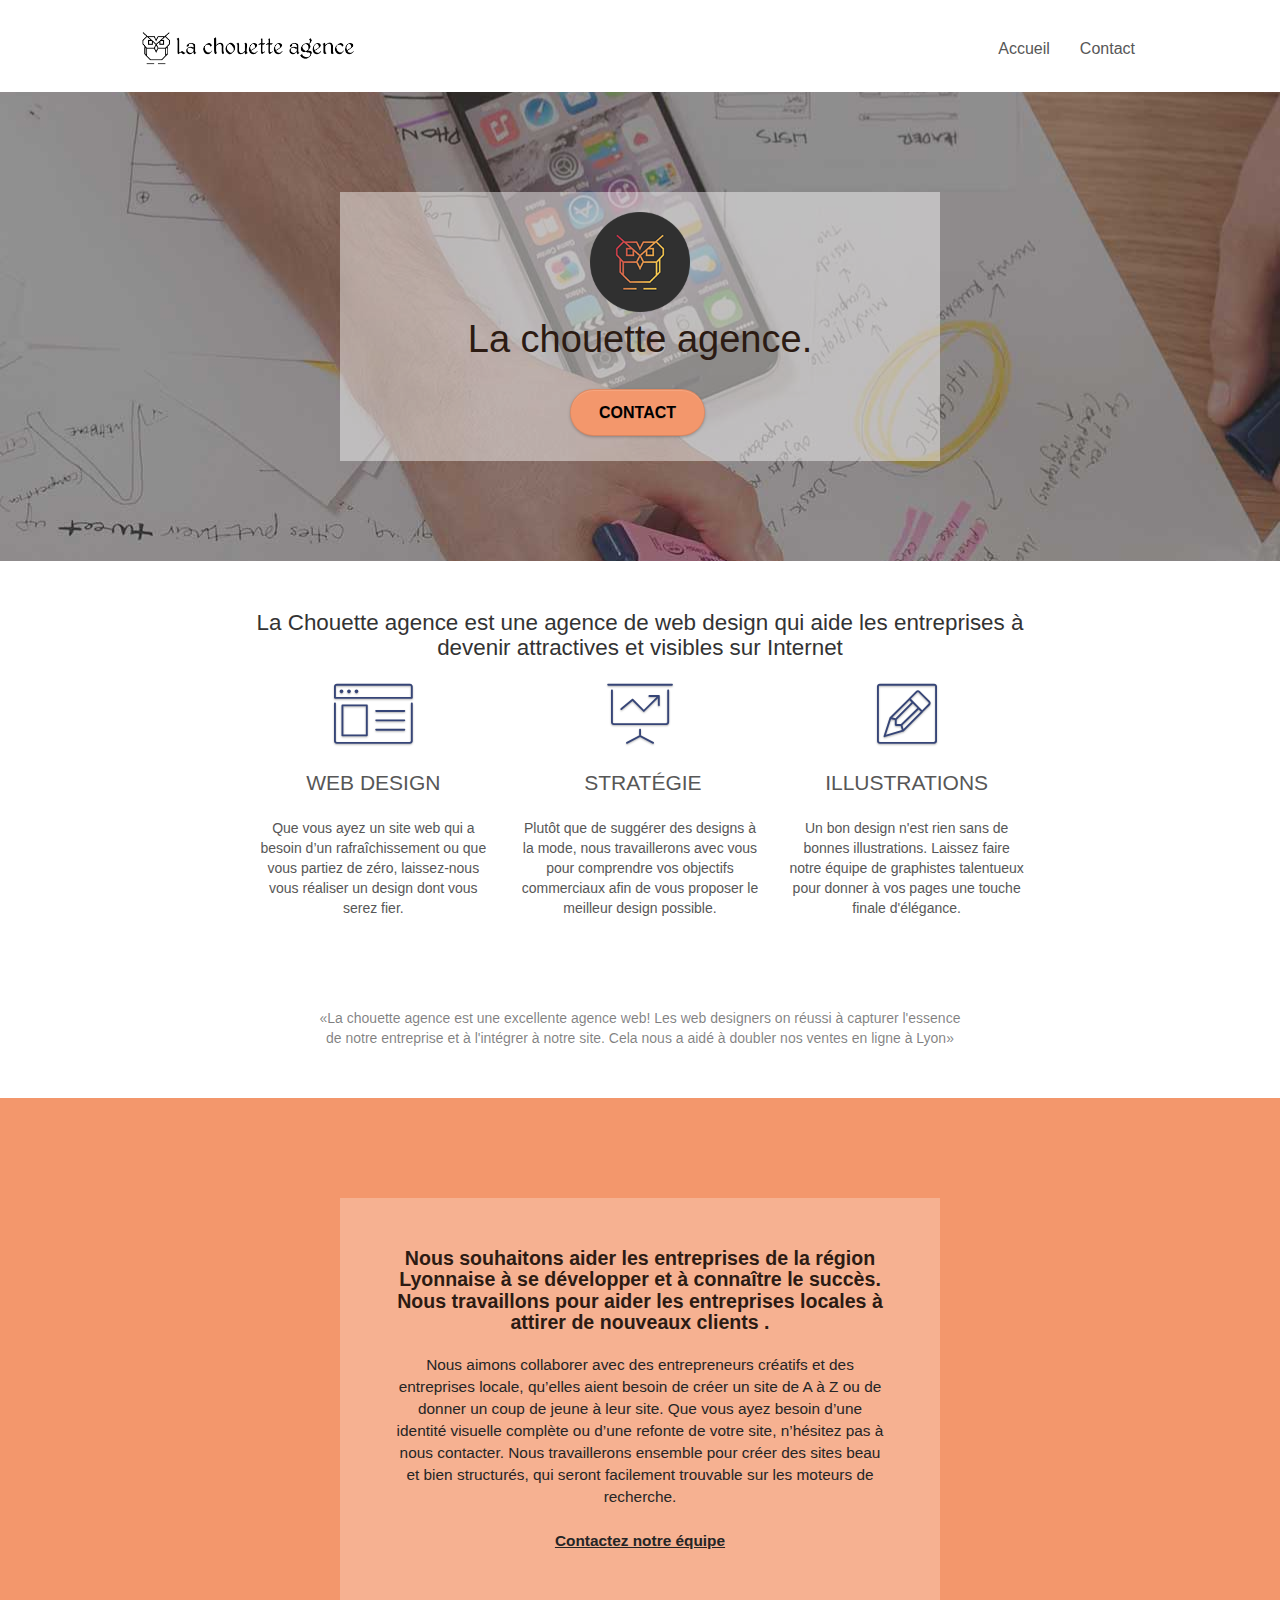
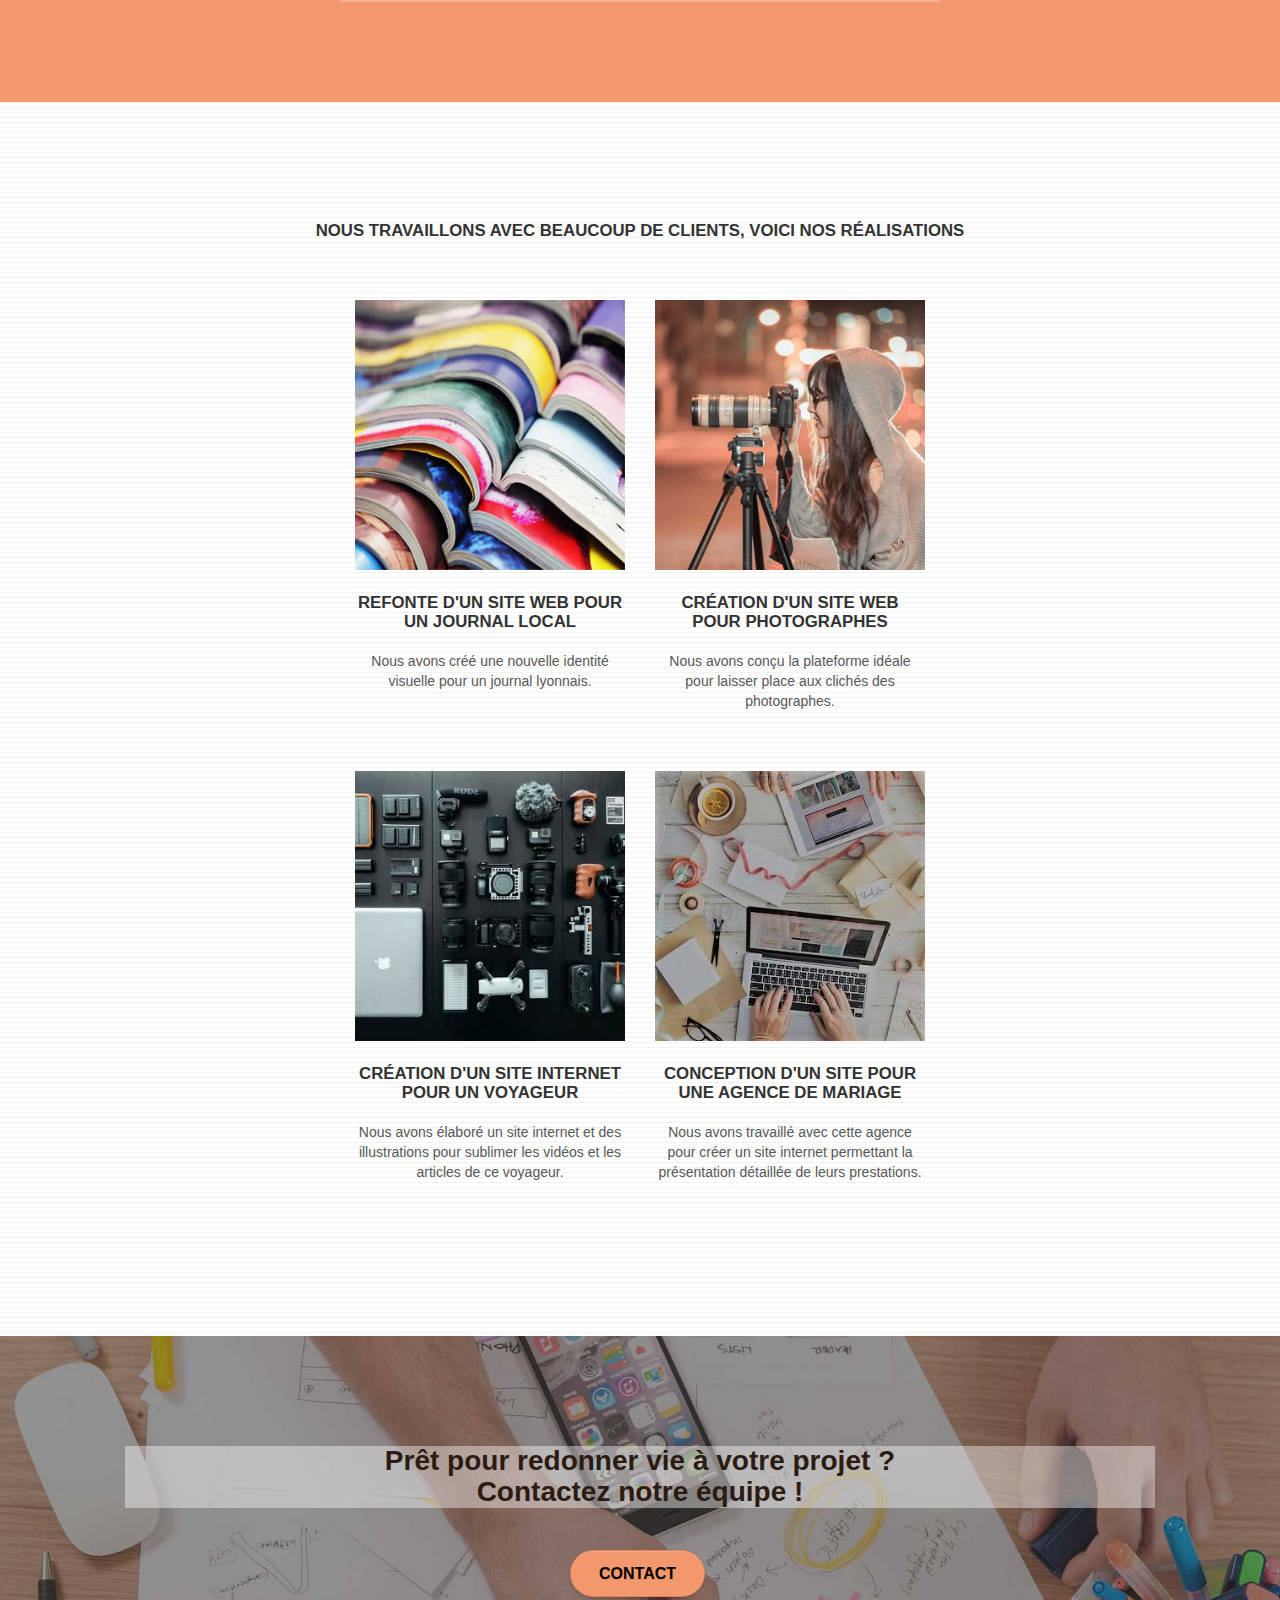
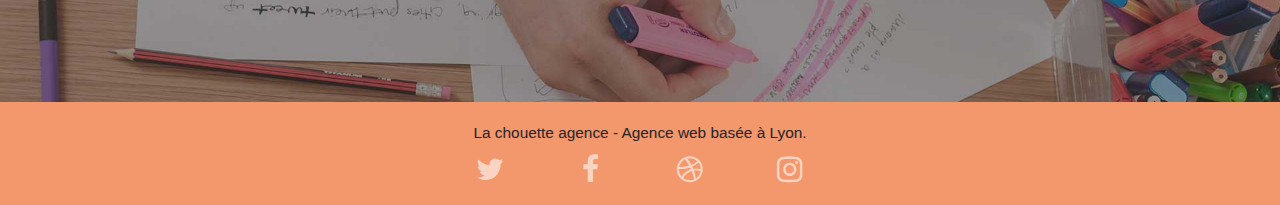
<file: index.html>
<!doctype html>
<html lang="fr">
<head>
    <meta charset="utf-8">
    <meta name="description" content="La Chouette Agence est une agende de web design lyonnaise qui aide les entreprises à devenir attractives et visibles sur internet. Que ce soit pour créer un site de A à Z ou raffraichir votre site, nous sommes là pour vous.">
    <meta name="viewport" content="width=device-width, initial-scale=1.0, viewport-fit=cover">
    <link rel="shortcut icon" type="image/png" href="favicon.jpg">
    
	<link rel="stylesheet" type="text/css" href="./css/bootstrap.css">
	<link rel="stylesheet" type="text/css" href="style.css">
	<link rel="stylesheet" type="text/css" href="./css/font-awesome.css">
	<link rel="stylesheet" type="text/css" href="./css/et-line.css">

    <title>La Chouette agence, agence de web design à Lyon</title>

    
<!-- Analytics -->
 
<!-- Analytics END -->
    
</head>
<body>
<!-- Principal conteneur -->
<div class="page-container">
    
<!-- bloc-0 -->
<header class="bloc bgc-white l-bloc " id="bloc-0">
	<div class="container bloc-sm">

		<nav class="navbar row">
			<div class="navbar-header">
				<a class="navbar-brand" href="index.html"><img src="img/la-chouette-agence.png" alt="page d'accueil de La Chouette Agence" height="40" /></a>
				<button id="nav-toggle" type="button" class="ui-navbar-toggle navbar-toggle" data-toggle="collapse" data-target=".navbar-1">
					<span class="sr-only">Toggle navigation</span><span class="icon-bar"></span><span class="icon-bar"></span><span class="icon-bar"></span>
				</button>
			</div>
			<div class="collapse navbar-collapse navbar-1 special-dropdown-nav">
				<ul class="site-navigation nav navbar-nav">
					<li>
						<a href="index.html">Accueil</a>
					</li>
					<li>
						<a href="Contact.html">Contact</a>
					</li>
				</ul>
			</div>
		</nav>
	</div>
</header>
<!-- bloc-0 END -->

<!-- bloc-1-presentation -->
<section class="bloc bgc-dark-slate-blue bg-banniere d-bloc bg-t-edge bloc-bg-texture texture-paper b-parallax" id="bloc-1-hero">
	<div class="container bloc-lg">
		<div class="row tight-width-whitespace">
			<div class="col-sm-12">
				<img src="img/logo.png" class="center-block image-resize-mode" width="100" alt="logo de la chouette agence" />
				<div class="text-center hero-bloc-text tc-white ">
					La chouette agence.
				</div>
				<div class="text-center">
					<a href="Contact.html" class="btn btn-lg btn-clean btn-rd cta-hero btn-atomic-tangerine" id="cta-hero">Contact</a>
				</div>
			</div>
		</div>
	</div>
</section>
<!-- bloc-1-presentation END -->

<!-- bloc-2-services -->
<section class="bloc bgc-white l-bloc" id="bloc-2-services">
	<div class="container bloc-md">
		<div class="row">
			<div class="col-sm-12 text-center">
				<h1>La Chouette agence est une agence de web design qui aide les entreprises à devenir attractives et visibles sur Internet</h1>
			</div>
		</div>
		<div class="row voffset-lg med-width-whitespace">
			<div class="col-sm-4">
				<div class="text-center">
					<span class="et-icon-browser sm-shadow icon-dark-slate-blue icons icon-lg"></span>
				</div>
				<h2 class="mg-md text-center">
					Web design
				</h2>
				<p class="text-center ">
					Que vous ayez un site web qui a besoin d&rsquo;un rafraîchissement ou que vous partiez de zéro, laissez-nous vous réaliser un design dont vous serez fier.
				</p>
			</div>
			<div class="col-sm-4">
				<div class="text-center">
					<span class="et-icon-presentation sm-shadow icon-dark-slate-blue icons icon-lg"></span>
				</div>
				<h2 class="mg-md text-center">
					&nbsp;Stratégie
				</h2>
				<p class="text-center ">
					Plutôt que de suggérer des designs à la mode, nous travaillerons avec vous pour comprendre vos objectifs commerciaux afin de vous proposer le meilleur design possible.<br>
				</p>
			</div>
			<div class="col-sm-4">
				<div class="text-center">
					<span class="et-icon-edit sm-shadow icon-dark-slate-blue icons icon-lg"></span>
				</div>
				<h2 class="mg-md text-center">
					Illustrations
				</h2>
				<p class="text-center ">
					Un bon design n'est rien sans de bonnes illustrations. Laissez faire notre équipe de graphistes talentueux pour donner à vos pages une touche finale d'élégance.
				</p>
			</div>
		</div>
		<div class="row voffset-lg voffset">
			<div class="col-xs-12 col-md-8 col-md-offset-2 text-center">
				<q>La chouette agence est une excellente agence web! Les web designers on réussi à capturer l'essence de notre entreprise et à l'intégrer à notre site. Cela nous a aidé à doubler nos ventes en ligne à Lyon</q>
			</div>
		</div>
	</div>
</section>
<!-- bloc-2-services END -->

<!-- bloc-3-what-i-do -->
<section class="bloc tc-white bgc-atomic-tangerine bg-presentation d-bloc bloc-bg-texture texture-paper b-parallax" id="bloc-3-what-i-do">
	<div class="container bloc-lg">
		<div class="row tight-width-whitespace black-background">
			<div class="col-sm-12">
				<h3 class="mg-md text-center tc-white">
					Nous souhaitons aider les entreprises de la région Lyonnaise à se développer et à connaître le succès. Nous travaillons pour aider les entreprises locales à attirer de nouveaux clients .<br>
				</h3>
				<p class="text-center white">
					Nous aimons collaborer avec des entrepreneurs créatifs et des entreprises locale, qu’elles aient besoin de créer un site de A à Z ou de donner un coup de jeune à leur site. Que vous ayez besoin d’une identité visuelle complète ou d’une refonte de votre site, n’hésitez pas à nous contacter. Nous travaillerons ensemble pour créer des sites beau et bien structurés, qui seront facilement trouvable sur les moteurs de recherche. <br><br><a class="ltc-white bold-link" href="Contact.html">Contactez notre équipe</a><br>
				</p>
			</div>
		</div>
	</div>
</section>
<!-- bloc-3-what-i-do END -->

<!-- bloc-4-portfolio -->
<section class="bloc bgc-white bg-lines-h2-bg bg-repeat l-bloc" id="bloc-4-portfolio">
	<div class="container bloc-lg">
		<div class="row">
			<div class="col-sm-12 text-center">
				<h3>Nous travaillons avec beaucoup de clients, voici nos réalisations</h3>
			</div>
		</div>
		<div class="row tight-width-whitespace portfolio-row">
			<div class="col-sm-6">
				<a href="#" data-lightbox="img/1.jpg" data-gallery-id="gallery-1" data-caption="Refonte d'un site web pour un journal local" data-frame="snapshot-lb"><img src="img/photo_journal-local.jpg" alt="photo illustrant la refonte d'un site web pour journal" class="img-responsive portfolio-thumb" /></a>
				<h4 class="mg-md text-center">
					Refonte d'un site web pour un journal local
				</h4>
				<p class="text-center">
					Nous avons créé une nouvelle identité visuelle pour un journal lyonnais.
				</p>
			</div>
			<div class="col-sm-6">
				<a href="#" data-lightbox="img/2.jpg" data-gallery-id="gallery-1" data-caption="Création d'un site web pour photographes" data-frame="snapshot-lb"><img src="img/photo_photographe.jpg" class="img-responsive portfolio-thumb" alt="photo du matériel d'un photographe" /></a>
				<h3 class="mg-md text-center">
					Création d'un site web pour photographes
				</h3>
				<p class="text-center">
					Nous avons conçu la plateforme idéale pour laisser place aux clichés des photographes.
				</p>
			</div>
		</div>
		<div class="row tight-width-whitespace portfolio-row">
			<div class="col-sm-6">
				<a href="#" data-lightbox="img/3.bmp" data-gallery-id="gallery-1" data-caption="Création d'un site internet pour un voyageur" data-frame="snapshot-lb"><img src="img/photo_voyageur.jpg" class="img-responsive portfolio-thumb" alt="photo d'une photographe"/></a>
				<h3 class="mg-md text-center">
					Création d'un site internet pour un voyageur
				</h3>
				<p class="text-center">
					Nous avons élaboré un site internet et des illustrations pour sublimer les vidéos et les articles de ce voyageur.
				</p>
			</div>
			<div class="col-sm-6">
				<a href="#" data-lightbox="img/4.bmp" data-gallery-id="gallery-1" data-caption="Conception d'un site pour une agence de mariage" data-frame="snapshot-lb"><img src="img/photo_site-web_mariage.jpg" class="img-responsive portfolio-thumb" alt="photo illustant la Création d'un site web pour une agence de mariage" /></a>
				<h3 class="mg-md text-center">
					Conception d'un site pour une agence de mariage
				</h3>
				<p class="text-center">
					Nous avons travaillé avec cette agence pour créer un site internet permettant la présentation détaillée de leurs prestations.
				</p>
			</div>
		</div>
	</div>
</section>
<!-- bloc-4-portfolio END -->

<!-- bloc-5-cta -->
<section class="bloc bgc-dark-slate-blue bg-banniere d-bloc bloc-bg-texture texture-paper" id="bloc-5-cta">
	<div class="container bloc-lg">
		<div class="row">
			<h3 class="mg-md text-center tc-white">
				Prêt pour redonner vie à votre projet ?<br>Contactez notre équipe !
			</h3>
			<div class="col-sm-12 text-center">
				<a href="Contact.html" class="btn btn-atomic-tangerine btn-clean btn-rd btn-lg cta-hero">Contact</a>
			</div>
		</div>
	</div>
</section>
<!-- bloc-5-cta END -->

<!-- Footer - bloc-8 -->
<footer class="bloc bgc-atomic-tangerine d-bloc" id="bloc-8">
	<div class="container bloc-sm">
		<div class="row">
			<div class="col-sm-12">
				<p class="text-center white">
					La chouette agence - Agence web basée à Lyon.<br>
				</p>
				<div class="row row-no-gutters social">
					<div class="col-sm-3">
						<div class="text-center">
							<a aria-label="accès au compte twitter" class="social" href="https://twitter.com/OCFrance?ref_src=twsrc%5Egoogle%7Ctwcamp%5Eserp%7Ctwgr%5Eauthor" ><span class="fa fa-twitter icon-md"></span></a>
						</div>
					</div>
					<div class="col-sm-3">
						<div class="text-center">
							<a aria-label="accès au compte facebook" class="social" href="https://www.facebook.com"><span class="fa fa-facebook icon-md" ></span></a>
						</div>
					</div>
					<div class="col-sm-3">
						<div class="text-center">
							<a aria-label="accès au compte dribbble" class="social" href="https://fr.linkedin.com/school/openclassrooms/" ><span class="fa fa-dribbble icon-md" ></span></a>
						</div>
					</div>
					<div class="col-sm-3">
						<div class="text-center">
							<a aria-label="accès au compte instagram" class="social" href="https://www.instagram.com/openclassrooms/?hl=fr" ><span class="fa fa-instagram icon-md"></span></a>
						</div>
					</div>
				</div>
			</div>
		</div>
	</div>
</footer>
<!-- Footer - bloc-8 END -->

</div>
<!-- Principal conteneur END -->
    
<script src="./js/jquery-2.1.0.js"></script>
<script src="./js/bootstrap.js"></script>
<script src="./js/blocs.js"></script>
<script src="./js/jquery.touchSwipe.js" defer></script>
<script src="./js/gmaps.js"></script>

</body>
</html>
</file>
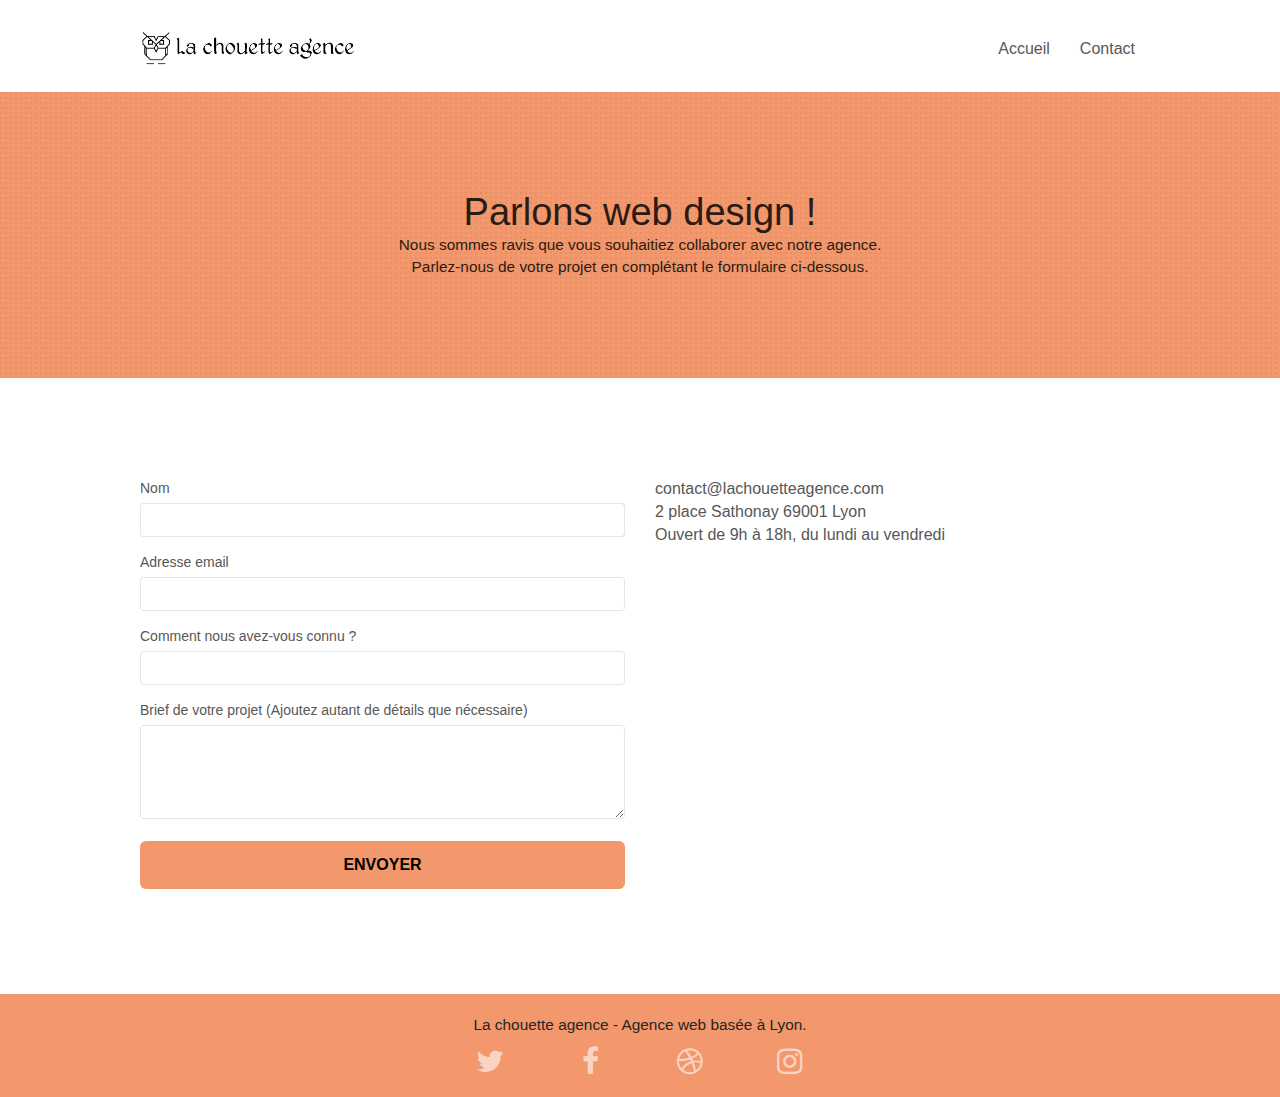
<file: Contact.html>
<!doctype html>
<html lang="fr">
<head>
    <meta charset="utf-8">
    <meta name="description" content="Pour vos projets web sur Lyon : contactez la chouette agence. Nous adorons parler web desgin ! Dites nous en plus sur votre projet en complétant le formulaire ci-joint. Nous vous recontacterons rapidement">
    <meta name="viewport" content="width=device-width, initial-scale=1.0, viewport-fit=cover">
    <link rel="shortcut icon" type="image/png" href="favicon.jpg">
    
	<link rel="stylesheet" type="text/css" href="./css/bootstrap.css">
	<link rel="stylesheet" type="text/css" href="style.css">
	<link rel="stylesheet" type="text/css" href="./css/font-awesome.css">
	<link rel="stylesheet" type="text/css" href="./css/et-line.css">
	
    <title>Contact de La Chouette Agence</title>

    
<!-- Analytics -->
 
<!-- Analytics END -->
    
</head>
<body>
<!-- Principal conteneur -->
<div class="page-container">
    
<!-- bloc-0 -->
<header class="bloc bgc-white l-bloc " id="bloc-0">
	<div class="container bloc-sm">

		<nav class="navbar row">
			<div class="navbar-header">
				<a class="navbar-brand" href="index.html"><img src="img/la-chouette-agence.png" alt="page d'accueil de La Chouette Agence" height="40" /></a>
				<button id="nav-toggle" type="button" class="ui-navbar-toggle navbar-toggle" data-toggle="collapse" data-target=".navbar-1">
					<span class="sr-only">Toggle navigation</span><span class="icon-bar"></span><span class="icon-bar"></span><span class="icon-bar"></span>
				</button>
			</div>
			<div class="collapse navbar-collapse navbar-1 special-dropdown-nav">
				<ul class="site-navigation nav navbar-nav">
					<li>
						<a href="index.html">Accueil</a>
					</li>
					<li>
						<a href="Contact.html">Contact</a>
					</li>
				</ul>
			</div>
		</nav>
	</div>
</header>
<!-- bloc-0 END -->

<!-- bloc-6 -->
<section class="bloc bg-dots-bg bg-repeat bgc-atomic-tangerine d-bloc bloc-bg-texture texture-paper" id="bloc-6">
	<div class="container bloc-lg">
		<div class="row">
			<div class="col-sm-12">
				<h1 class="text-center hero-bloc-text tc-white">
					Parlons web design !
				</h1>
				<p class="text-center mg-lg tc-white tight-width-whitespace">
					Nous sommes ravis que vous souhaitiez collaborer avec notre agence.<br>
					Parlez-nous de votre projet en complétant le formulaire ci-dessous.
				</p>
			</div>
		</div>
	</div>
</section>
<!-- bloc-6 END -->

<!-- bloc-7 FORMULAIRE-->
<div class="bloc bgc-white l-bloc" id="bloc-7">
	<div class="container bloc-lg">
		<div class="row">
			<div class="col-sm-6">
				<form method="POST" action="traitement.php" id="form_1">
					<div class="form-group">
						<label for="name">
							Nom
						</label>
						<input type="text" name="name" id="name" class="form-control" required />
					</div>
					<div class="form-group">
						<label for="email">
							Adresse email
						</label>
						<input id="email" class="form-control" type="email" name="email" required />
					</div>
					<div class="form-group">
						<label for="comment">
							Comment nous avez-vous connu ?
						</label>
						<input class="form-control" type="text" id="comment" name="comment" />
					</div>
					<div class="form-group">
						<label for="message">
							Brief de votre projet (Ajoutez autant de détails que nécessaire)<br>
						</label>
						<textarea id="message" name="message"  class="form-control" rows="4" cols="50" required>
						</textarea>
					</div> 
					<button class="bloc-button btn btn-lg btn-block cta-hero btn-atomic-tangerine" type="submit">
						Envoyer
					</button>
				</form>
			</div>
			<div class="col-sm-6">
				<p class="coordonnees">
					contact@lachouetteagence.com<br>2 place Sathonay 69001 Lyon<br>Ouvert de 9h à 18h, du lundi au vendredi<br>
				</p>
			</div>
		</div>
	</div>
</div>
<!-- bloc-7 END -->

<!-- ScrollToTop Button -->
<a class="bloc-button btn btn-d scrollToTop" onclick="scrollToTarget('1')"><span class="fa fa-chevron-up"></span></a>
<!-- ScrollToTop Button END-->


<!-- Footer - bloc-8 -->
<footer class="bloc bgc-atomic-tangerine d-bloc" id="bloc-8">
	<div class="container bloc-sm">
		<div class="row">
			<div class="col-sm-12">
				<p class="text-center white">
					La chouette agence - Agence web basée à Lyon.<br>
				</p>
				<div class="row row-no-gutters social">
					<div class="col-sm-3">
						<div class="text-center">
							<a aria-label="accès au compte twitter" class="social" href="https://twitter.com/OCFrance?ref_src=twsrc%5Egoogle%7Ctwcamp%5Eserp%7Ctwgr%5Eauthor" ><span class="fa fa-twitter icon-md"></span></a>
						</div>
					</div>
					<div class="col-sm-3">
						<div class="text-center">
							<a aria-label="accès au compte facebook" class="social" href="https://www.facebook.com"><span class="fa fa-facebook icon-md" ></span></a>
						</div>
					</div>
					<div class="col-sm-3">
						<div class="text-center">
							<a aria-label="accès au compte dribbble" class="social" href="https://fr.linkedin.com/school/openclassrooms/" ><span class="fa fa-dribbble icon-md" ></span></a>
						</div>
					</div>
					<div class="col-sm-3">
						<div class="text-center">
							<a aria-label="accès au compte instagram" class="social" href="https://www.instagram.com/openclassrooms/?hl=fr" ><span class="fa fa-instagram icon-md"></span></a>
						</div>
					</div>
				</div>
			</div>
		</div>
	</div>
</footer>

<!-- Footer - bloc-8 END -->

</div>
<!-- Principal conteneur END -->
    
<script src="./js/jquery-2.1.0.js"></script>
<script src="./js/bootstrap.js"></script>
<script src="./js/blocs.js"></script>
<script src="./js/jqBootstrapValidation.js"></script>
<script src="./js/formHandler.js"></script>

</body>
</html>
</file>
<file: style.css>
body {
    margin: 0;
    padding: 0;
    background: #FFF;
    overflow-x: hidden;
    -webkit-font-smoothing: antialiased;
    -moz-osx-font-smoothing: grayscale;
}
h1{
    width: 80%;
    margin: auto;
    font-size: 1.6em;
}

a,
button {
    transition: all .3s ease-in-out;
    outline: none!important;
}
a:hover {
    text-decoration: none;
    cursor: pointer;
    border: rgb(0, 174, 255) solid 1px;
    border-radius: 5px;
}
a:focus{
    border: rgb(0, 174, 255) solid 1px;
    border-radius: 5px;

}
input:hover, textarea:hover, button:hover{
    border: rgb(0, 174, 255) solid 1px;
    border-radius: 5px;
}
input:focus, textarea:focus, button:focus{
    border: rgb(0, 174, 255) solid 1px;
    border-radius: 5px;
}
.coordonnees{
    font-size: medium;
}

#page-loading-blocs-notifaction {
    position: fixed;
    top: 0;
    bottom: 0;
    width: 100%;
    z-index: 100000;
    background: #FFFFFF url("img/pageload-spinner.gif") no-repeat center center;
}

.bloc {
    width: 100%;
    clear: both;
    background: 50% 50% no-repeat;
    padding: 0 50px;
    -webkit-background-size: cover;
    -moz-background-size: cover;
    -o-background-size: cover;
    background-size: cover;
    position: relative;
}

.bloc .container {
    padding-left: 0;
    padding-right: 0;
}

.bloc-lg {
    padding: 100px 50px;
}

.bloc-md {
    padding: 50px;
}

.bloc-sm {
    padding: 20px 50px;
}
#bloc-1-hero .col-sm-12{
    background: rgba(255, 255, 255, 0.445);
    padding: 20px;
}

.bg-center,
.bg-l-edge,
.bg-r-edge,
.bg-t-edge,
.bg-b-edge,
.bg-tl-edge,
.bg-bl-edge,
.bg-tr-edge,
.bg-br-edge,
.bg-repeat {
    -webkit-background-size: auto!important;
    -moz-background-size: auto!important;
    -o-background-size: auto!important;
    background-size: auto!important;
}

.bg-repeat {
    background: repeat;
}

.bg-t-edge {
    background: top no-repeat;
}

/* .bloc-bg-texture::before {
    content: "";
    background-size: 2px 2px;
    position: absolute;
    top: 0;
    bottom: 0;
    left: 0;
    right: 0;
} */

.texture-paper::before {
    background: url("img/texture-paper.png");
    background-size: 280px 280px;
}

.b-parallax {
    background-attachment: fixed;
}

.d-bloc {
    color: rgba(255, 255, 255, .7);
}

.d-bloc button:hover {
    color: rgba(255, 255, 255, .9);
}

.d-bloc .icon-round,
.d-bloc .icon-square,
.d-bloc .icon-rounded,
.d-bloc .icon-semi-rounded-a,
.d-bloc .icon-semi-rounded-b {
    border-color: rgba(255, 255, 255, .9);
}

.d-bloc .divider-h span {
    border-color: rgba(255, 255, 255, .2);
}

.d-bloc .a-btn,
.d-bloc .navbar a,
.d-bloc .navbar-brand,
.d-bloc a .icon-sm,
.d-bloc a .icon-md,
.d-bloc a .icon-lg,
.d-bloc a .icon-xl,
.d-bloc h1 a,
.d-bloc h3 a,
.d-bloc h3 a,
.d-bloc h4 a,
.d-bloc h5 a,
.d-bloc h6 a,
.d-bloc p a {
    color: rgba(255, 255, 255, .6);
}

.d-bloc .a-btn:hover,
.d-bloc .navbar a:hover,
.d-bloc .navbar-brand:hover,
.d-bloc a:hover .icon-sm,
.d-bloc a:hover .icon-md,
.d-bloc a:hover .icon-lg,
.d-bloc a:hover .icon-xl,
.d-bloc h1 a:hover,
.d-bloc h2 a:hover,
.d-bloc h3 a:hover,
.d-bloc h4 a:hover,
.d-bloc h5 a:hover,
.d-bloc h6 a:hover,
.d-bloc p a:hover {
    color: rgba(255, 255, 255, 1);
}

.d-bloc .navbar-toggle .icon-bar {
    background: rgba(255, 255, 255, 1);
}

.d-bloc .btn-wire,
.d-bloc .btn-wire:hover {
    color: rgba(255, 255, 255, 1);
    border-color: rgba(255, 255, 255, 1);
}

.d-bloc .panel {
    color: rgba(0, 0, 0, .5);
}

.d-bloc .panel button:hover {
    color: rgba(0, 0, 0, .7);
}

.d-bloc .panel icon {
    border-color: rgba(0, 0, 0, .7);
}

.d-bloc .panel .divider-h span {
    border-color: rgba(0, 0, 0, .1);
}

.d-bloc .panel .a-btn {
    color: rgba(0, 0, 0, .6);
}

.d-bloc .panel .a-btn:hover {
    color: rgba(0, 0, 0, 1);
}

.d-bloc .panel .btn-wire,
.d-bloc .panel .btn-wire:hover {
    color: rgba(0, 0, 0, .7);
    border-color: rgba(0, 0, 0, .3);
}

.d-bloc .panel,
.l-bloc {
    color: rgba(0, 0, 0, .5);
}

.d-bloc .panel button:hover,
.l-bloc button:hover {
    color: rgba(0, 0, 0, .7);
}

.l-bloc .icon-round,
.l-bloc .icon-square,
.l-bloc .icon-rounded,
.l-bloc .icon-semi-rounded-a,
.l-bloc .icon-semi-rounded-b {
    border-color: rgba(0, 0, 0, .7);
}

.d-bloc .panel .divider-h span,
.l-bloc .divider-h span {
    border-color: rgba(0, 0, 0, .1);
}

.d-bloc .panel .a-btn,
.l-bloc .a-btn,
.l-bloc .navbar a,
.l-bloc .navbar-brand,
.l-bloc a .icon-sm,
.l-bloc a .icon-md,
.l-bloc a .icon-lg,
.l-bloc a .icon-xl,
.l-bloc h1 a,
.l-bloc h2 a,
.l-bloc h3 a,
.l-bloc h4 a,
.l-bloc h5 a,
.l-bloc h6 a,
.l-bloc p a {
    color: rgba(0, 0, 0, .6);
}

.d-bloc .panel .a-btn:hover,
.l-bloc .a-btn:hover,
.l-bloc .navbar a:hover,
.l-bloc .navbar-brand:hover,
.l-bloc a:hover .icon-sm,
.l-bloc a:hover .icon-md,
.l-bloc a:hover .icon-lg,
.l-bloc a:hover .icon-xl,
.l-bloc h1 a:hover,
.l-bloc h2 a:hover,
.l-bloc h3 a:hover,
.l-bloc h4 a:hover,
.l-bloc h5 a:hover,
.l-bloc h6 a:hover,
.l-bloc p a:hover {
    color: rgba(0, 0, 0, 1);
}

.l-bloc .navbar-toggle .icon-bar {
    color: rgba(0, 0, 0, .6);
}

.d-bloc .panel .btn-wire,
.d-bloc .panel .btn-wire:hover,
.l-bloc .btn-wire,
.l-bloc .btn-wire:hover {
    color: rgba(0, 0, 0, .7);
    border-color: rgba(0, 0, 0, .3);
}

.voffset {
    margin-top: 30px;
}

.voffset-lg {
    margin-top: 80px;
}

.row-no-gutters {
    margin-right: 0;
    margin-left: 0;
}

.row.row-no-gutters > [class^="col-"],
.row.row-no-gutters > [class*=" col-"] {
    padding-right: 0;
    padding-left: 0;
}

#bloc-1-hero h1 {
    font-size: 32px;
}

.navbar {
    margin-bottom: 0;
    z-index: 1;
}

.navbar-brand {
    height: auto;
    padding: 3px 15px;
    font-size: 25px;
    font-weight: normal;
    font-weight: 600;
    line-height: 44px;
}

.navbar-brand img {
    max-height: 200px;
    margin: 0 5px 0 0;
    display: inline;
}

.navbar-brand img[src$=svg] {
    min-width: 100px;
}

.nav-center .navbar-brand img {
    margin: 0;
}

.navbar .nav {
    padding-top: 2px;
    margin-right: -16px;
    float: right;
    z-index: 1;
}

.nav > li {
    float: left;
    margin-top: 4px;
    font-size: 16px;
}

.navbar-nav .open .dropdown-menu > li > a {
    text-align: inherit;
}

.nav > li a:hover,
.nav > li a:focus {
    background: transparent;
}

.navbar-toggle {
    margin: 10px 10px 0 0;
    border: 0px;
}

.navbar-toggle:hover {
    background: transparent!important;
}

.navbar-toggle .icon-bar {
    background-color: rgba(0, 0, 0, .5);
    width: 26px;
}

.nav-invert .navbar .nav {
    float: left;
}

.nav-invert .navbar-header,
.nav-invert .navbar-brand {
    float: right;
    position: relative;
    z-index: 2;
}

@media (min-width: 768px) {
    .site-navigation {
        position: absolute;
        top: 50%;
        right: 20px;
        transform: translate(0, -50%);
        -webkit-transform: translateY(-50%);
    }
    .nav > li .dropdown-menu a,
    .nav > li .dropdown-menu a:hover {
        color: #484848;
    }
    .nav-invert .site-navigation {
        left: 0;
        right: 0;
    }
    .nav-center {
        text-align: center;
    }
    .nav-center .navbar-header {
        width: 100%;
    }
    .nav-center .navbar-header,
    .nav-center .navbar-brand,
    .nav-center .nav > li {
        float: none;
        display: inline-block;
    }
    .nav-center .site-navigation {
        position: relative;
        width: 100%;
        right: 0;
        margin-right: 0px;
        margin-top: 20px;
    }
    .nav-center.mini-nav .navbar-toggle {
        float: none;
        margin: 10px auto 0;
    }
}

.nav > li > .dropdown a {
    background: none!important;
    display: block;
    padding: 14px 15px;
}

nav .caret {
    margin: 0 5px;
}

.dropdown-menu .dropdown-menu {
    top: -8px;
    left: 100%;
}

.dropdown-menu .dropmenu-flow-right {
    top: 100%;
    left: 0;
    margin-left: -1px;
    border-top-left-radius: 0;
    border-top-right-radius: 0;
}

.dropdown-menu .dropdown span {
    border: 4px solid black;
    border-top-color: transparent;
    border-right-color: transparent;
    border-bottom-color: transparent;
    margin: 6px -5px 0 0!important;
    float: right;
}

.mg-md {
    margin-top: 10px;
    margin-bottom: 20px;
}

.mg-lg {
    margin-top: 10px;
    margin-bottom: 40px;
}

.btn {
    margin: 0 5px 5px 0;
}

.btn.pull-right {
    margin: 0 0 5px 5px;
}

.btn-d,
.btn-d:hover,
.btn-d:focus {
    color: #FFF;
    background: rgba(0, 0, 0, .3);
}

button {
    outline: none!important;
}

.btn-rd {
    border-radius: 40px;
}

.btn-clean {
    border: 1px solid rgba(0, 0, 0, .08);
    border-bottom-color: rgba(0, 0, 0, .1);
    text-shadow: 0 1px 0 rgba(0, 0, 1, .1);
    box-shadow: 0 1px 3px rgba(0, 0, 1, .25), inset 0 1px 0 0 rgba(255, 255, 255, .15);
}

.icon-md {
    font-size: 30px!important;
}

.icon-lg {
    font-size: 60px!important;
}

.sm-shadow {
    text-shadow: 0 1px 2px rgba(0, 0, 0, .3);
}

.panel-sq,
.panel-sq .panel-heading,
.panel-sq .panel-footer {
    border-radius: 0;
}

.panel-rd {
    border-radius: 30px;
}

.panel-rd .panel-heading {
    border-radius: 29px 29px 0 0;
}

.panel-rd .panel-footer {
    border-radius: 0 0 29px 29px;
}

.form-control {
    border-color: rgba(0, 0, 0, .1);
    box-shadow: none;
}

.scrollToTop {
    width: 40px;
    height: 40px;
    position: fixed;
    bottom: 20px;
    right: 20px;
    opacity: 0;
    z-index: 500;
    transition: all .3s ease-in-out;
}

.scrollToTop span {
    margin-top: 6px;
}

.showScrollTop {
    font-size: 14px;
    opacity: 1;
}

a[data-lightbox] {
    position: relative;
    display: block;
    text-align: center;
}

a[data-lightbox]:hover::before {
    content: "+";
    font-family: "HelveticaNeue-Light", "Helvetica Neue Light", "Helvetica Neue", Helvetica, Arial;
    font-size: 32px;
    width: 50px;
    height: 50px;
    margin-left: -25px;
    border-radius: 50%;
    background: rgba(0, 0, 0, .6);
    color: #FFF;
    font-weight: 100;
    z-index: 1;
    position: absolute;
    top: 50%;
    transform: translateY(-50%);
    -webkit-transform: translateY(-50%);
}

a[data-lightbox]:hover img {
    opacity: 0.6;
    -webkit-animation-fill-mode: none;
    animation-fill-mode: none;
}

#lightbox-modal {
    display: flex;
    align-items: center;
}

#lightbox-modal .modal-dialog {
    width: 90%;
    max-width: 900px;
    margin: 0 auto 0;
}

#lightbox-modal .modal-dialog img {
    max-height: 90vh;
    margin: 0 auto;
}

.lightbox-caption {
    padding: 20px;
    color: #FFF;
    background: rgba(0, 0, 0, .5);
    position: absolute;
    left: 15px;
    right: 15px;
    bottom: 5px;
}

.close-lightbox {
    color: #FFF;
    font-size: 30px;
    position: absolute;
    top: 20px;
    right: 20px;
    z-index: 20;
    background: rgba(0, 0, 0, .5);
    border: none;
    line-height: 30px;
    padding: 0 9px 5px;
    opacity: 0.3;
}

.close-lightbox:hover,
.next-lightbox:hover,
.prev-lightbox:hover {
    opacity: 1.0;
    color: #FFF;
}

.next-lightbox,
.prev-lightbox {
    font-size: 20px;
    color: rgba(255, 255, 255, .9);
    background: rgba(0, 0, 0, .5);
    transition: all .2s ease-in-out;
    position: absolute;
    top: 45%;
    z-index: 1;
    opacity: 0.4;
}

.next-lightbox {
    padding: 6px 8px 1px 13px;
    right: 25px;
}

.prev-lightbox {
    padding: 6px 13px 1px 10px;
    left: 25px;
}

.snapshot-lb .modal-body {
    padding-bottom: 45px;
}

.snapshot-lb .lightbox-caption {
    padding: 0;
    color: rgba(0, 0, 0, .5);
    background: none;
}

h1,
h2,
h3,
h4,
h5,
h6,
p,
label,
.btn,
a {
    font-family: "helvetica";
    font-weight: 400;
    color: #575757!important;
}

.container {
    max-width: 1000px;
}

.hero-bloc-text {
    font-size: 38px;
}

.hero-bloc-text-sub {
    font-size: 36px;
}

.statement-bloc-text {
    line-height: 26px;
    font-style: italic;
    font-size: 20px;
    text-align: center;
    font-weight: lighter;
    max-width: 520px;
    margin: auto auto auto auto;
}

p {
    font-size: 11px;
}

.tight-width-whitespace {
    max-width: 600px;
    margin: auto auto auto auto;
}

.h1 {
    font-size: 20px;
    font-family: "Open Sans";
}

#cta-hero {
    margin-top: 22px;
    color: #000000!important;
    text-transform: uppercase;
    padding: 12px 28px 12px 28px;
    font-size: 16px;
    font-weight: 700;
}

.social {
    max-width: 400px;
    margin: auto auto auto auto;
}

h2 {
    font-size: 1.5em;
    line-height: 1.4em;
}

#bloc-2-services h2{
    text-transform: uppercase;
}
#bloc-2-services p{
    font-size: 1em;
}
.col-sm-12 h3{
    font-size: 1.4em;
}
.col-sm-12 p{
    font-size: 1.1em;
}

h3 {
    font-size: 15px;
    font-weight: 700;
    color: #333333!important;
}
#bloc-4-portfolio h3, h4{
    text-transform: uppercase;
    font-size: 1.2em;
    font-weight: 700;
    color: #333333!important;
}
#bloc-4-portfolio p{
    font-size: 1em;
  
}
.bgc-dark-slate-blue h3{
    font-size: 2em;
    background: rgba(252, 252, 252, 0.418);
}
.med-width-whitespace {
    max-width: 800px;
    margin: auto auto auto auto;
    box-shadow: 0px 0px 0px #000000;
}

h1 {
    color: #333333!important;
}

h4 {
    color: #333333!important;
}

.icons {
    margin-bottom: 14px;
    margin-top: 24px;
}

.white {
    color: #252525!important;
}

.portfolio-thumb {
    margin-bottom: 24px;
}

.portfolio-row {
    margin-bottom: 44px;
    margin-top: 50px;
}

.avatar {
    box-shadow: 0px 4px 9px rgba(0, 0, 0, 0.3);
}

.black-background {
    background-color: rgba(255, 255, 255, 0.253);
    padding: 40px 40px 40px 40px;
}

.bold-link {
    font-weight: 900;
    text-decoration: underline!important;
}

.bgc-white {
    background-color: #FFFFFF;
}

.bgc-dark-slate-blue {
    background-color: #364577;
}

.bgc-atomic-tangerine {
    background-color: #F3976C;
}

.tc-white {
    color: #2c1b13!important;
}

.btn-atomic-tangerine {
    background: #F3976C;
    color: #000000!important;
    text-transform: uppercase;
    margin-top: 22px;
    text-transform: uppercase;
    padding: 12px 28px 12px 28px;
    font-size: 16px;
    font-weight: 700;
}

.btn-atomic-tangerine:hover {
    background: #c27956!important;
    color: #000000!important;
}

.ltc-white {
    color: #252525!important;
}

.ltc-white:hover {
    color: #cccccc!important;
}

.ltc-atomic-tangerine {
    color: #F3976C!important;
}

.ltc-atomic-tangerine:hover {
    color: #c27956!important;
}

.icon-dark-slate-blue {
    color: #364577!important;
    border-color: #364577!important;
}

.bg-dots-bg {
    background-image: url("img/dots-bg.png");
}

.bg-lines-h2-bg {
    background-image: url("img/lines-h2-bg.png");
}

.bg-banniere {
    background-image: url("img/la-chouette-agence-banniere.jpg");
    background-size: cover;
}

.bg-presentation {
    background-image: url("img/image-de-presentation.jpg");
}

@media (max-width: 1024px) {
    .bloc {
        padding-left: 20px;
        padding-right: 20px;
    }
    .bloc.full-width-bloc,
    .bloc-tile-2.full-width-bloc .container,
    .bloc-tile-3.full-width-bloc .container,
    .bloc-tile-4.full-width-bloc .container {
        padding-left: 0;
        padding-right: 0;
    }
}

@media (max-width: 992px) and (min-width: 768px) {
    .navbar .nav {
        max-width: 80%
    }
    .nav-center.navbar .nav {
        max-width: 100%
    }
}

@media only screen and (min-width: 768px) and (max-width: 1024px) and (orientation: landscape) {
    .b-parallax {
        background-attachment: scroll;
    }
}

@media only screen and (min-width: 1024px) and (max-width: 1366px) and (-webkit-min-device-pixel-ratio: 1.5) {
    .b-parallax {
        background-attachment: scroll;
    }
}

@media (max-width: 991px) {
    .portfolio-thumb{
        margin: auto;     /* pour centrer les photos du portfolio en version mobile */
    }
    .container {
        width: 100%;
    }
    .b-parallax {
        background-attachment: scroll;
    }
    .page-container,
    #hero-bloc {
        overflow-x: hidden;
        position: relative;
    }
    .bloc {
        padding-left: env(safe-area-inset-left);
        padding-right: env(safe-area-inset-right);
    }
    .bloc-group,
    .bloc-group .bloc {
        display: block;
        width: 100%;
    }
    .bloc-fill-screen .fill-bloc-top-edge,
    .bloc-fill-screen .fill-bloc-bottom-edge {
        padding: 0 20px;
        padding-left: env(safe-area-inset-left);
        padding-right: env(safe-area-inset-right);
    }
}

@media (max-width: 767px) {
    .page-container {
        overflow-x: hidden;
        position: relative;
    }
    h1,
    h2,
    h3,
    h4,
    h5,
    h6,
    p,
    #disqus_thread {
        padding-left: 10px!important;
        padding-right: 10px!important;
    }
    .b-parallax {
        background-attachment: scroll;
    }
    .navbar .nav {
        padding-top: 0;
        border-top: 1px solid rgba(0, 0, 0, .2);
        float: none!important;
    }
    .navbar.row {
        margin-left: 0;
        margin-right: 0;
    }
    .site-navigation {
        position: inherit;
        transform: none;
        -webkit-transform: none;
        -ms-transform: none;
    }
    .nav > li {
        margin-top: 0;
        border-bottom: 1px solid rgba(0, 0, 0, .1);
        background: rgba(0, 0, 0, .05);
        text-align: left;
        padding-left: 15px;
        width: 100%;
    }
    .nav > li:hover {
        background: rgba(0, 0, 0, .08);
    }
    .dropdown .dropdown a .caret {
        float: none;
        margin: 5px 0 0 10px!important;
        border: 4px solid black;
        border-bottom-color: transparent;
        border-right-color: transparent;
        border-left-color: transparent;
    }
    #hero-bloc .navbar .nav {
        background: rgba(0, 0, 0, .8);
    }
    #hero-bloc .navbar .nav a {
        color: rgba(255, 255, 255, .6);
    }
    .hero {
        padding: 50px 0;
    }
    .hero-nav {
        left: -1px;
        right: -1px;
    }
    .navbar-collapse {
        padding: 0;
        overflow-x: hidden;
        -webkit-box-shadow: none;
        box-shadow: none;
    }
    .navbar-brand img {
        max-height: 40px;
        width: auto;
    }
    .nav-invert .navbar-header {
        float: none;
        width: 100%;
    }
    .nav-invert .navbar-toggle {
        float: left;
        margin-left: 10px;
    }
    .bloc {
        padding-left: 0;
        padding-right: 0;
    }
    .bloc-xxl,
    .bloc-xl,
    .bloc-lg {
        padding: 40px 0;
    }
    .bloc-sm,
    .bloc-md {
        padding-left: 0;
        padding-right: 0;
    }
    .bloc-tile-2 .container,
    .bloc-tile-3 .container,
    .bloc-tile-4 .container,
    .bloc-fill-screen .fill-bloc-top-edge,
    .bloc-fill-screen .fill-bloc-bottom-edge {
        padding-left: 0;
        padding-right: 0;
    }
    .a-block {
        padding: 0 10px;
    }
    .btn-dwn {
        display: none;
    }
    .voffset {
        margin-top: 5px;
    }
    .voffset-md {
        margin-top: 20px;
    }
    .voffset-lg {
        margin-top: 30px;
    }
    form {
        padding: 5px;
    }
    .close-lightbox {
        display: inline-block;
    }
    .blocsapp-device-iphone5 {
        background-size: 216px 425px;
        padding-top: 60px;
        width: 216px;
        height: 425px;
    }
    .blocsapp-device-iphone5 img {
        width: 180px;
        height: 320px;
    }
}

@media (max-width: 400px) {
    .bloc {
        padding-left: 0;
        padding-right: 0;
    }
}

@media (max-width: 767px) {
    .bloc-mob-center-text {
        text-align: center;
    }
}
</file>
<file: css/et-line.css>
@font-face {
    font-family: et-line;
    src: url(../fonts/et-line.eot);
    src: url(../fonts/et-line.eot?#iefix) format('embedded-opentype'), url(../fonts/et-line.woff) format('woff'), url(../fonts/et-line.ttf) format('truetype'), url(../fonts/et-line.svg#et-line) format('svg');
    font-weight: 400;
    font-style: normal
}

.et-icon-adjustments,
.et-icon-alarmclock,
.et-icon-anchor,
.et-icon-aperture,
.et-icon-attachment,
.et-icon-bargraph,
.et-icon-basket,
.et-icon-beaker,
.et-icon-bike,
.et-icon-book-open,
.et-icon-briefcase,
.et-icon-browser,
.et-icon-calendar,
.et-icon-camera,
.et-icon-caution,
.et-icon-chat,
.et-icon-circle-compass,
.et-icon-clipboard,
.et-icon-clock,
.et-icon-cloud,
.et-icon-compass,
.et-icon-desktop,
.et-icon-dial,
.et-icon-document,
.et-icon-documents,
.et-icon-download,
.et-icon-dribbble,
.et-icon-edit,
.et-icon-envelope,
.et-icon-expand,
.et-icon-facebook,
.et-icon-flag,
.et-icon-focus,
.et-icon-gears,
.et-icon-genius,
.et-icon-gift,
.et-icon-global,
.et-icon-globe,
.et-icon-googleplus,
.et-icon-grid,
.et-icon-happy,
.et-icon-hazardous,
.et-icon-heart,
.et-icon-hotairballoon,
.et-icon-hourglass,
.et-icon-key,
.et-icon-laptop,
.et-icon-layers,
.et-icon-lifesaver,
.et-icon-lightbulb,
.et-icon-linegraph,
.et-icon-linkedin,
.et-icon-lock,
.et-icon-magnifying-glass,
.et-icon-map,
.et-icon-map-pin,
.et-icon-megaphone,
.et-icon-mic,
.et-icon-mobile,
.et-icon-newspaper,
.et-icon-notebook,
.et-icon-paintbrush,
.et-icon-paperclip,
.et-icon-pencil,
.et-icon-phone,
.et-icon-picture,
.et-icon-pictures,
.et-icon-piechart,
.et-icon-presentation,
.et-icon-pricetags,
.et-icon-printer,
.et-icon-profile-female,
.et-icon-profile-male,
.et-icon-puzzle,
.et-icon-quote,
.et-icon-recycle,
.et-icon-refresh,
.et-icon-ribbon,
.et-icon-rss,
.et-icon-sad,
.et-icon-scissors,
.et-icon-scope,
.et-icon-search,
.et-icon-shield,
.et-icon-speedometer,
.et-icon-strategy,
.et-icon-streetsign,
.et-icon-tablet,
.et-icon-target,
.et-icon-telescope,
.et-icon-toolbox,
.et-icon-tools,
.et-icon-tools-2,
.et-icon-trophy,
.et-icon-tumblr,
.et-icon-twitter,
.et-icon-upload,
.et-icon-video,
.et-icon-wallet,
.et-icon-wine {
    font-family: et-line;
    speak: none;
    font-style: normal;
    font-weight: 400;
    font-variant: normal;
    text-transform: none;
    line-height: 1;
    -webkit-font-smoothing: antialiased;
    -moz-osx-font-smoothing: grayscale;
    display: inline-block
}

.et-icon-mobile:before {
    content: "\e000"
}

.et-icon-laptop:before {
    content: "\e001"
}

.et-icon-desktop:before {
    content: "\e002"
}

.et-icon-tablet:before {
    content: "\e003"
}

.et-icon-phone:before {
    content: "\e004"
}

.et-icon-document:before {
    content: "\e005"
}

.et-icon-documents:before {
    content: "\e006"
}

.et-icon-search:before {
    content: "\e007"
}

.et-icon-clipboard:before {
    content: "\e008"
}

.et-icon-newspaper:before {
    content: "\e009"
}

.et-icon-notebook:before {
    content: "\e00a"
}

.et-icon-book-open:before {
    content: "\e00b"
}

.et-icon-browser:before {
    content: "\e00c"
}

.et-icon-calendar:before {
    content: "\e00d"
}

.et-icon-presentation:before {
    content: "\e00e"
}

.et-icon-picture:before {
    content: "\e00f"
}

.et-icon-pictures:before {
    content: "\e010"
}

.et-icon-video:before {
    content: "\e011"
}

.et-icon-camera:before {
    content: "\e012"
}

.et-icon-printer:before {
    content: "\e013"
}

.et-icon-toolbox:before {
    content: "\e014"
}

.et-icon-briefcase:before {
    content: "\e015"
}

.et-icon-wallet:before {
    content: "\e016"
}

.et-icon-gift:before {
    content: "\e017"
}

.et-icon-bargraph:before {
    content: "\e018"
}

.et-icon-grid:before {
    content: "\e019"
}

.et-icon-expand:before {
    content: "\e01a"
}

.et-icon-focus:before {
    content: "\e01b"
}

.et-icon-edit:before {
    content: "\e01c"
}

.et-icon-adjustments:before {
    content: "\e01d"
}

.et-icon-ribbon:before {
    content: "\e01e"
}

.et-icon-hourglass:before {
    content: "\e01f"
}

.et-icon-lock:before {
    content: "\e020"
}

.et-icon-megaphone:before {
    content: "\e021"
}

.et-icon-shield:before {
    content: "\e022"
}

.et-icon-trophy:before {
    content: "\e023"
}

.et-icon-flag:before {
    content: "\e024"
}

.et-icon-map:before {
    content: "\e025"
}

.et-icon-puzzle:before {
    content: "\e026"
}

.et-icon-basket:before {
    content: "\e027"
}

.et-icon-envelope:before {
    content: "\e028"
}

.et-icon-streetsign:before {
    content: "\e029"
}

.et-icon-telescope:before {
    content: "\e02a"
}

.et-icon-gears:before {
    content: "\e02b"
}

.et-icon-key:before {
    content: "\e02c"
}

.et-icon-paperclip:before {
    content: "\e02d"
}

.et-icon-attachment:before {
    content: "\e02e"
}

.et-icon-pricetags:before {
    content: "\e02f"
}

.et-icon-lightbulb:before {
    content: "\e030"
}

.et-icon-layers:before {
    content: "\e031"
}

.et-icon-pencil:before {
    content: "\e032"
}

.et-icon-tools:before {
    content: "\e033"
}

.et-icon-tools-2:before {
    content: "\e034"
}

.et-icon-scissors:before {
    content: "\e035"
}

.et-icon-paintbrush:before {
    content: "\e036"
}

.et-icon-magnifying-glass:before {
    content: "\e037"
}

.et-icon-circle-compass:before {
    content: "\e038"
}

.et-icon-linegraph:before {
    content: "\e039"
}

.et-icon-mic:before {
    content: "\e03a"
}

.et-icon-strategy:before {
    content: "\e03b"
}

.et-icon-beaker:before {
    content: "\e03c"
}

.et-icon-caution:before {
    content: "\e03d"
}

.et-icon-recycle:before {
    content: "\e03e"
}

.et-icon-anchor:before {
    content: "\e03f"
}

.et-icon-profile-male:before {
    content: "\e040"
}

.et-icon-profile-female:before {
    content: "\e041"
}

.et-icon-bike:before {
    content: "\e042"
}

.et-icon-wine:before {
    content: "\e043"
}

.et-icon-hotairballoon:before {
    content: "\e044"
}

.et-icon-globe:before {
    content: "\e045"
}

.et-icon-genius:before {
    content: "\e046"
}

.et-icon-map-pin:before {
    content: "\e047"
}

.et-icon-dial:before {
    content: "\e048"
}

.et-icon-chat:before {
    content: "\e049"
}

.et-icon-heart:before {
    content: "\e04a"
}

.et-icon-cloud:before {
    content: "\e04b"
}

.et-icon-upload:before {
    content: "\e04c"
}

.et-icon-download:before {
    content: "\e04d"
}

.et-icon-target:before {
    content: "\e04e"
}

.et-icon-hazardous:before {
    content: "\e04f"
}

.et-icon-piechart:before {
    content: "\e050"
}

.et-icon-speedometer:before {
    content: "\e051"
}

.et-icon-global:before {
    content: "\e052"
}

.et-icon-compass:before {
    content: "\e053"
}

.et-icon-lifesaver:before {
    content: "\e054"
}

.et-icon-clock:before {
    content: "\e055"
}

.et-icon-aperture:before {
    content: "\e056"
}

.et-icon-quote:before {
    content: "\e057"
}

.et-icon-scope:before {
    content: "\e058"
}

.et-icon-alarmclock:before {
    content: "\e059"
}

.et-icon-refresh:before {
    content: "\e05a"
}

.et-icon-happy:before {
    content: "\e05b"
}

.et-icon-sad:before {
    content: "\e05c"
}

.et-icon-facebook:before {
    content: "\e05d"
}

.et-icon-twitter:before {
    content: "\e05e"
}

.et-icon-googleplus:before {
    content: "\e05f"
}

.et-icon-rss:before {
    content: "\e060"
}

.et-icon-tumblr:before {
    content: "\e061"
}

.et-icon-linkedin:before {
    content: "\e062"
}

.et-icon-dribbble:before {
    content: "\e063"
}
</file>
